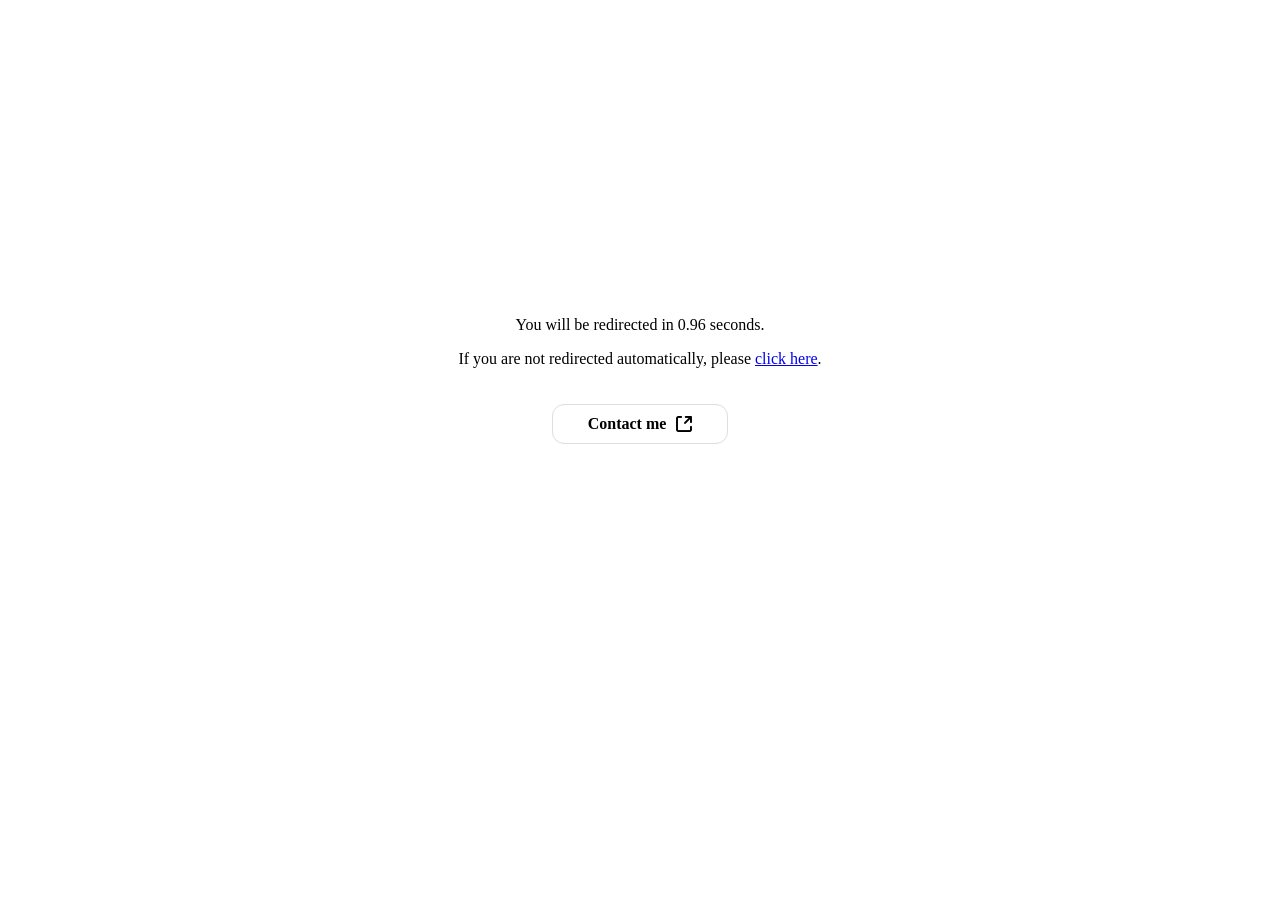
<file: index.html>
<!DOCTYPE html>
<html lang="en">
    <head>
        <meta charset="UTF-8" />
        <meta name="viewport" content="width=device-width, initial-scale=1.0">
        <title>Redirecting...</title>
    </head>
    <style>
        * {
            font-family: "Segoe UI";
            font-size: 16px;
            text-align: center;
        }

        button {
            display: inline-flex;
            align-items: center;
            gap: 10px;
            padding: 10px 35px;
            border: 1px solid #dedede;
            background-color: #ffffff;
            border-radius: 12px;
            font-weight: 600;
            cursor: pointer;
            transition: background-color 0.6s ease;
        }

        button img {
            width: 16px;
            height: 16px;
            object-fit: contain;
        }

        button:hover {
            background-color: #d8d8d8ff;
        }
    </style>
    <body>
        <div style="margin: 25%">
            <p id="message">You will be redirected in <span id="countdown">3</span> seconds.</p>
            <p>
                If you are not redirected automatically, please
                <a href="https://ethanchan.tech">click here</a>.
            </p>
            <div style="height: 20px"></div>
            <a href="mailto:esamuelchan@gmail.com"
                ><button>Contact me<img src="popup.png" /></button
            ></a>
        </div>
        <script>
            const countdownElement = document.getElementById("countdown");
            const redirectTime = 2000;
            const startTime = Date.now();

            const interval = setInterval(() => {
                const elapsed = Date.now() - startTime;
                const remaining = Math.max((redirectTime - elapsed) / 1000, 0);
                countdownElement.textContent = remaining.toFixed(2);

                if (elapsed >= redirectTime) {
                    clearInterval(interval);
                    countdownElement.textContent = "now";
                    document.getElementById("message").innerHTML = "You will be redirected now.";
                    window.location.href = "https://ethanchan.tech";
                }
            }, 10);
        </script>
    </body>
</html>
</file>
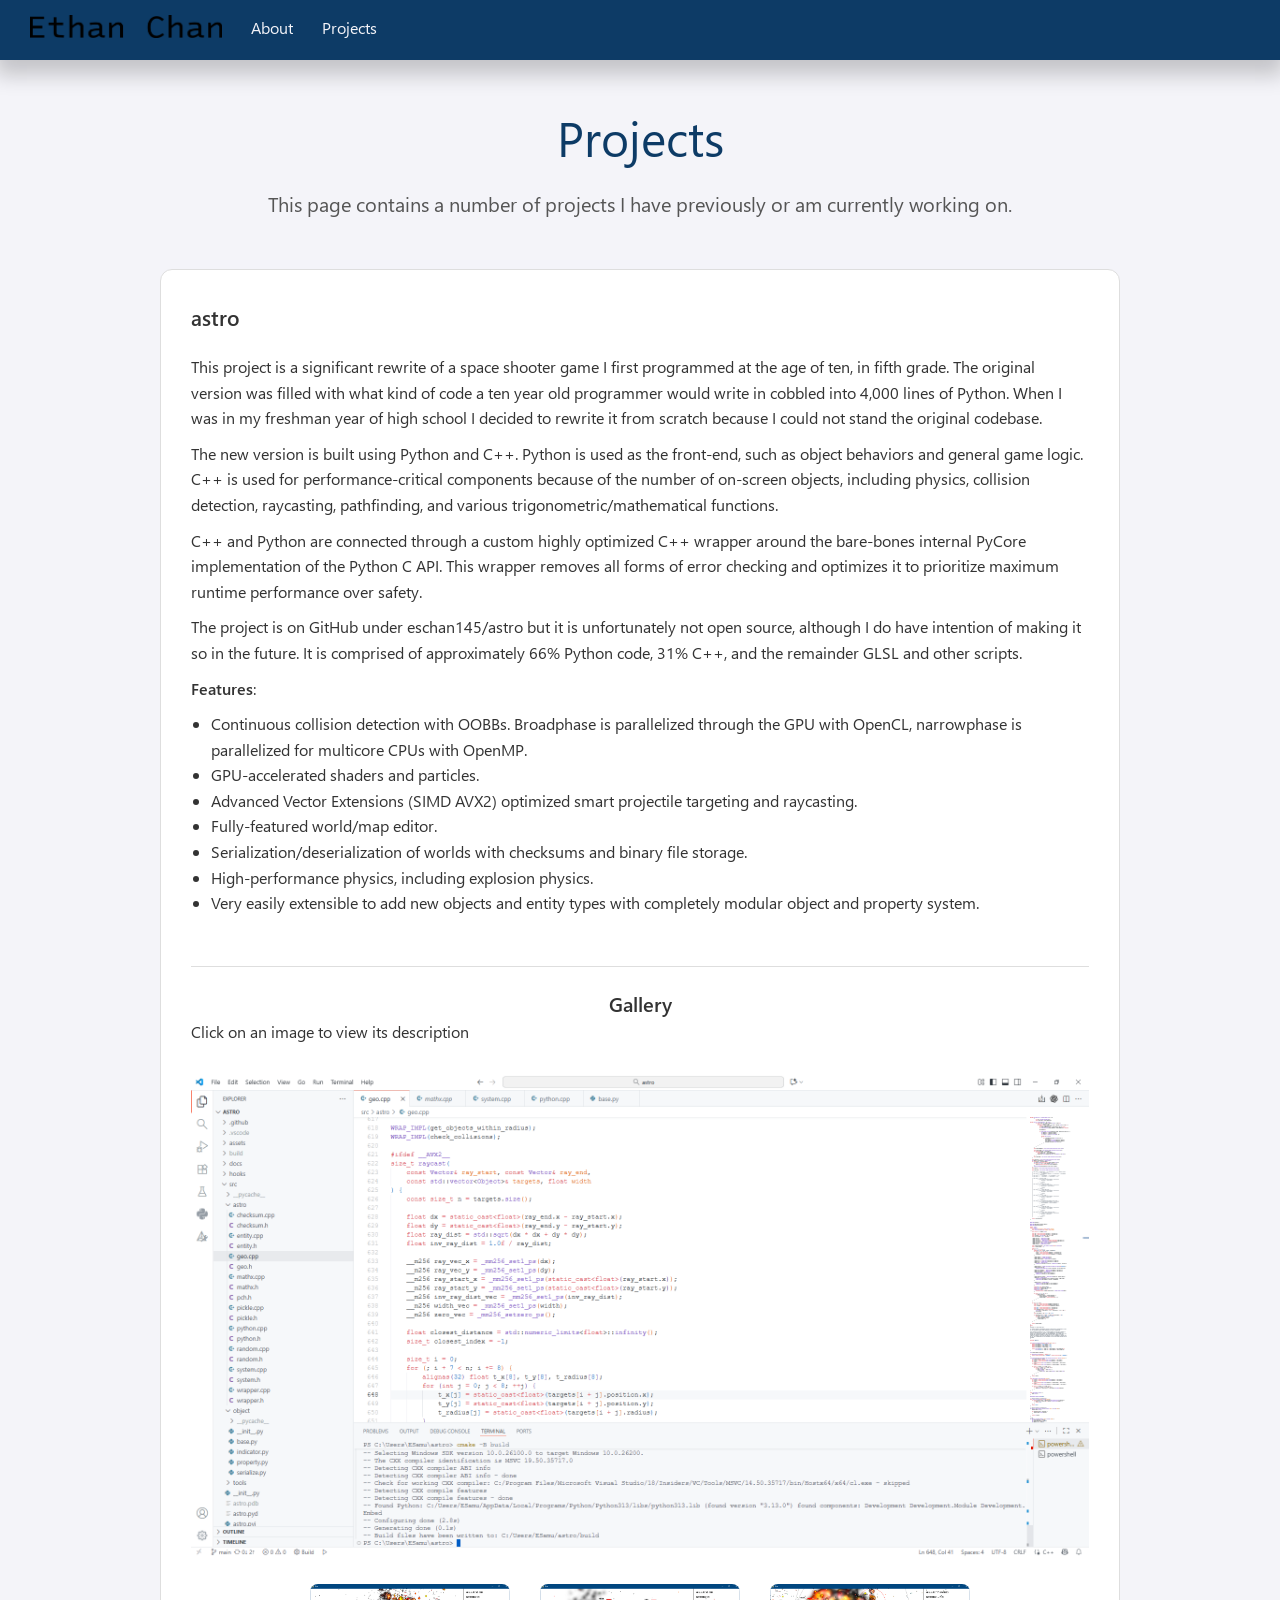
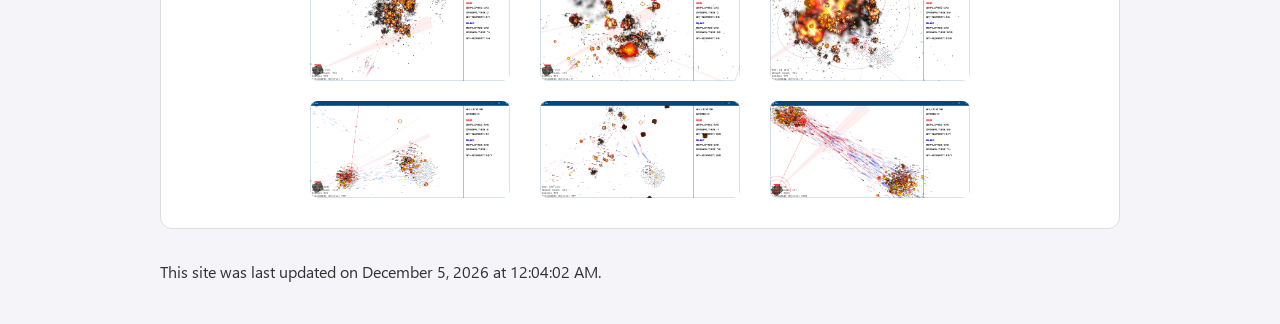
<file: projects.html>
<!DOCTYPE html>
<html lang="en">

<head>
    <meta charset="UTF-8">
    <meta name="viewport" content="width=device-width, initial-scale=1.0">
    <title>Ethan Chan | Projects</title>
    <link rel="stylesheet" href="style.css">
    <link rel="stylesheet" href="https://cdnjs.cloudflare.com/ajax/libs/font-awesome/6.5.0/css/all.min.css">
</head>

<script async src="https://www.googletagmanager.com/gtag/js?id=G-6J1705ZL72"></script>
<script src="js/analytics.js"></script>

<body>
    <header class="top-bar">
        <nav class="nav-links">
            <a href="index.html" class="nav-item"><img src="assets/name.png"></a>
            <a href="about.html" class="nav-item">About</a>
            <a href="projects.html" class="nav-item">Projects</a>
        </nav>
    </header>
    <div class="mainframe">
        <div class="introduction">
            <h1>Projects</h1>
            <p style="font-size: 15pt">This page contains a number of projects I have previously or am currently working
                on.
            </p>
        </div>

        <div class="box">
            <h2>astro</h2>
            <div style="height: 20px;"></div>
            <p>This project is a significant rewrite of a space shooter game I first programmed at the age of ten, in
                fifth grade. The original version was filled with what kind of code a ten year old programmer would
                write in cobbled into 4,000 lines of Python. When I was in my freshman year of high school I decided to
                rewrite it from scratch because I could not stand the original codebase.
            </p>
            <p>
                The new version is built using Python and C++. Python is used as the front-end, such as object behaviors
                and general game logic. C++ is used for performance-critical components because of the number of
                on-screen objects, including physics, collision detection, raycasting, pathfinding, and various
                trigonometric/mathematical functions.
            </p>
            <p>
                C++ and Python are connected through a custom highly optimized C++ wrapper around the bare-bones
                internal PyCore implementation of the Python C API. This wrapper removes all forms of error checking and
                optimizes it to prioritize maximum runtime performance over safety.
            </p>
            <p>
                The project is on GitHub under eschan145/astro but it is unfortunately not open source, although I do
                have intention of making it so in the future. It is comprised of approximately 66% Python code, 31% C++,
                and the remainder GLSL and other scripts.
            </p>
            <p>
                <b>Features</b>:
            <ul style="margin-left: 20px">
                <li>Continuous collision detection with OOBBs. Broadphase is parallelized through the GPU with OpenCL,
                    narrowphase is parallelized for multicore CPUs with OpenMP.</li>
                <li>GPU-accelerated shaders and particles.</li>
                <li>Advanced Vector Extensions (SIMD AVX2) optimized smart projectile targeting and raycasting.</li>
                <li>Fully-featured world/map editor.</li>
                <li>Serialization/deserialization of worlds with checksums and binary file storage.</li>
                <li>High-performance physics, including explosion physics.</li>
                <li>Very easily extensible to add new objects and entity types with completely modular object and
                    property system.</li>
            </ul>
            </p>

            <div style="height: 20px"></div>
            <hr>
            <h3 style="text-align: center;">Gallery</h3>
            <p>Click on an image to view its description</p>
            <div style="height: 20px"></div>
            <img src="assets/projects/Screenshot 2025-11-11 121705.png"
                alt="Development of the game with Visual Studio Code. Normally I would have used Visual Studio but because the project had a lot of Python code I used Visual Studio Code instead. The Microsoft Visual C++ MSVC compiler was used to compile code with CMake as a build system."
                id="dev-screenshot" data-title="Development screenshot" width="100%" style="cursor: pointer;">
            <div style="height: 20px"></div>
            <div class="gallery">
                <img src="assets/projects/Screenshot 2025-10-17 091858.png"
                    alt="Particle explosions, rigid body debris, and entities and projectiles of multiple types."
                    data-title="Screenshot 1" width="200" style="cursor: pointer;">
                <img src="assets/projects/Screenshot 2025-10-17 092010.png" alt="GPU-accelerated particle explosions."
                    data-title="Screenshot 2" width="200" style="cursor: pointer;">
                <img src="assets/projects/Screenshot 2025-10-17 092347.png" alt="Crowd performance demonstration."
                    data-title="Screenshot 3" width="200" style="cursor: pointer;">

            </div>
            <div style="height: 20px"></div>
            <div class="gallery">
                <img src="assets/projects/Screenshot 2025-11-11 095415.png"
                    alt="Crowd performance and health bar demonstration as well as CCD. Note projectiles are not tunneling through other objects despite the very fast speed they are moving."
                    data-title="Screenshot 4" width="200" style="cursor: pointer;">
                <img src="assets/projects/Screenshot 2025-11-11 095734.png"
                    alt="Destroyed objects and crowd demonstration" data-title="Screenshot 5" width="200"
                    style="cursor: pointer;">
                <img src="assets/projects/Screenshot 2025-11-11 100210.png"
                    alt="Crowd stress test with 3,203 rigid bodies and 1,828 projectile/spaceship entity objects."
                    data-title="Screenshot 6" width="200" style="cursor: pointer;">
            </div>
        </div>
        <p id="last-updated"></p>
    </div>
    <div id="modal" class="modal">
        <div class="modal-container">
            <div style="display: flex; justify-content: space-between; align-items: center; margin-top: 20px;">
                <h2 class="title" style="margin: 0;"></h2>
                <p class="close" style="font-size: 12pt;">&#9587;</p>
            </div>
            <hr style="
    border: none;
    height: 1px;
    background-color: #dedede;
    margin-top: 5px;
    margin-bottom: 10px;
    width: 100%;
    /* margin-left: -20px; */
    ">
            <div class="modal-div">
                <img class="modal-img" id="modal-img">
                <div id="rightFrame" style="display: flex; flex-direction: column; width: 100%;">
                    <p id="caption" style="width: 100%; box-sizing: border-box; margin: 0;"></p>
                    <div style="display: flex; justify-content: space-between; align-items: center; margin-top: auto;">
                        <p id="index" style="margin: 0;"></p>
                        <div style="display: flex; gap: 5px;">
                            <button class="inline-button" id="back" style="white-space: nowrap;">&#x2BC7; Back</button>
                            <button class="inline-button" id="next" style="white-space: nowrap;">Next &#x2BC8;</button>
                        </div>
                    </div>
                </div>
            </div>
        </div>
    </div>
</body>
<script src="js/projects.js"></script>

</html>
</file>
<file: style.css>
:root {
    --dark-blue: #0D3B66;
    --light-blue: #174785;
    --text-color: #ffffff;
}

@font-face {
    font-family: "default";
    src: url("assets/fonts/segoeui.ttf");
    font-weight: 400;
}

@font-face {
    font-family: "default";
    src: url("assets/fonts/seguisb.ttf");
    font-weight: 600;
}

* {
    margin: 0;
    padding: 0;
    box-sizing: border-box;
    font-family: "default"
}

html {
    scroll-behavior: smooth;
}


body {
    background-color: #f4f4f9;
    color: #333;
    line-height: 1.6;
}

.top-bar {
    background-color: var(--dark-blue);
    padding: 15px 30px;
    display: flex;
    justify-content: flex-start;
    align-items: center;
    box-shadow: 0 10px 20px 5px rgba(0, 0, 0, 0.2);
    height: 55%;
}

h1 {
    font-weight: normal;
}

h2 {
    font-size: 16pt;
    font-weight: 600;
}

h3 {
    font-size: 15pt;
    font-weight: 600;
}

h4 {
    font-size: 13pt;
    margin-top: 10px;
    margin-bottom: 10px;
    font-weight: 600;
}

hr {
    border: none;
    height: 1px;
    background-color: #dedede;
    margin: 20px 0;
    width: 100%;
}


strong,
b {
    font-weight: 600;
}

.item {}

.score {
    float: right;
    padding-left: 20px;
    font-family: "Intel One Mono";
    font-size: 36pt;
    position: relative;
    top: 50%;
    transform: translateY(calc(-50% + 5px));
}

.nav-links {
    display: flex;
    gap: 10%;
}

.nav-item {
    color: #f4f4f9;
    text-decoration: none;
    font-weight: 500;
    transition: color 0.3s ease;
}

.nav-item:hover {
    color: #4f9fff;
}

.nav-item img {
    width: 15vw;
    max-width: 200px;
    min-width: 120px;
    height: auto;
}

.mainframe {
    max-width: 1000px;

    margin: 40px auto;
    padding: 0 20px;
}

@media (max-width: 600px) {
    .mainframe {
        margin: 40px auto;
        max-width: 100%;
        padding: 0px 10px;
    }
}

.introduction {
    text-align: center;
    margin-bottom: 50px;
}

.introduction h1 {
    font-size: 3rem;
    color: var(--dark-blue);
    margin-bottom: 10px;
}

.introduction p {
    font-size: 1.2rem;
    color: #555;
}

p {
    margin-bottom: 10px;
}

.box {
    background-color: #fff;
    padding: 30px;
    margin-bottom: 30px;
    border-radius: 12px;
    border: 1px solid #dedede;
    /* box-shadow: 0 6px 15px rgba(0,0,0,0.1); */
}

.contact {
    display: flex;
    flex-wrap: wrap;
    gap: 50px;
    align-items: center;
    justify-content: center;
    padding: 20px;
    background-color: #0D3B66;
    border-radius: 12px;
}

.social-icons {
    color: white;
    font-size: 2.5rem;
    text-decoration: none;
    cursor: pointer;
    transition: color 0.3s ease;
}

.btn {
    display: inline-flex;
    align-items: center;
    gap: 10px;
    font-size: 1rem;
    padding: 10px 35px;
    border: 1px solid #dedede;
    background-color: #ffffff;
    border-radius: 12px;
    font-weight: 600;
    cursor: pointer;
    transition: background-color 0.6s ease;
}

.btn img {
    width: 16px;
    height: 16px;
    object-fit: contain;
}

.btn:hover {
    background-color: #d8d8d8ff;
}

@media (max-width: 500px) {
    .social-icons {
        font-size: 2rem;
    }

    .btn {
        padding: 8px 16px;
        font-size: 0.9rem;
    }
}

dialog {
    border: none;
    border-radius: 12px;
    padding: 20px 30px;
    box-shadow: 0 10px 30px rgba(0, 0, 0, 0.2);
    width: 350px;
    max-width: 90%;
}

.close-btn {
    background: none;
    border: none;
    font-size: 1.2rem;
    float: right;
    cursor: pointer;
    color: #555;
    transition: color 0.3s ease;
}

.close-btn:hover {
    color: #ff4d4d;
}

.contact-info {
    margin-top: 20px;
}

.contact-info p {
    margin-bottom: 12px;
    display: flex;
    align-items: center;
    gap: 10px;
}

.contact-info a {
    text-decoration: none;
    transition: color 0.3s ease;
}

.skills-container {
    padding: 0;
    display: flex;
    flex-wrap: wrap;
    gap: 20px;
    justify-content: center;
}

.skill-card {
    width: 160px;
    height: 160px;
    perspective: 1000px;
    cursor: pointer;
}

.skill-card div {
    width: 100%;
    height: 100%;
    border-radius: 10px;
    color: black;
    display: flex;
    flex-direction: column;
    align-items: center;
    justify-content: center;
    transition: transform 1.5s;
    backface-visibility: hidden;
    padding: 15px;
    font-weight: 600;
}

.skill-front {
    background-color: #ebebeb;
    border: 1px solid #dedede;
    gap: 10px;
}

.skill-card .skill-back {
    background-color: white;
    transform: rotateY(180deg);
    text-align: center;
    font-size: 13px;
    font-weight: 400;
}

.skill-card:hover .skill-front {
    transform: rotateY(180deg);
}

.skill-card:hover .skill-back {
    transform: rotateY(0deg);
}

.skill-card .skill-front,
.skill-card .skill-back {
    position: absolute;
    background-color: #ebebeb;
    border: 1px solid #dedede;
}

.skill-front p {
    margin-top: auto;
    margin-bottom: 0px;
}

.inline-skill {
    display: inline-block;
    border: 1px solid #dedede;
    border-radius: 8px;
    padding-left: 4px;
    padding-right: 4px;
    padding-top: 2px;
    padding-bottom: 2px;
    margin-right: 8px;
}

.toc-panel {
    position: fixed;
    top: 100px;
    right: 0;
    width: 200px;
    background: white;
    border: 1px solid #dedede;
    border-radius: 12px;
    padding-bottom: 20px;
    margin-right: 20px;
    box-shadow: 0 0 10px rgba(0, 0, 0, 0.03);
    transition: transform 0.6s ease;
    z-index: 1000;
}

.toc-link {
    text-decoration: none;
    color: black;
}

.toc-panel.hidden {
    transform: translateX(2000px);
}

#toc-arrow {
    position: fixed;
    top: 100px;
    right: 0;
    width: 30px;
    height: 30px;
    background: white;
    border: 1px solid #dedede;
    border-radius: 50%;
    padding: 20px;
    display: flex;
    justify-content: center;
    align-items: center;
    cursor: pointer;
    z-index: 1001;
    transition: transform 0.6s ease;
}

#toc-arrow.rotated {
    transform: rotate(180deg);
}

#toc-list {
    margin: 0;
    padding-left: 20px;
}

.toc-header {
    display: none;
}

.flex-container {
    display: flex;
    gap: 20px;
    flex-wrap: wrap;
}

.column {
    flex: 1;
    min-width: 200px;
    background-color: #f0f0f0;
    padding: 20px;
    border-radius: 12px;
}

.gallery {
    display: flex;
    flex-wrap: wrap;
    justify-content: center;
    gap: 30px;
}

.gallery img {
    width: 200px;
    max-width: 100%;
    cursor: pointer;
    border-radius: 8px;
}

.modal {
    display: none;
    position: fixed;
    z-index: 999;
    left: 0;
    top: 0;
    align-items: center;
    width: 100%;
    height: 100%;
    overflow: auto;
    background-color: rgba(0, 0, 0, 0.6);

}

.modal-container {
    padding-top: 0px;
    padding-left: 20px;
    padding-right: 20px;
    padding-bottom: 20px;
    margin-left: min(70%, calc(5% + 10vw + 2vw));
    margin-right: min(70%, calc(5% + 10vw + 2vw));
    margin-top: 100px;
    background-color: white;
    border: 1px solid #dedede;
    border-radius: 12px;
}

.modal-div {
    display: flex;
    align-items: top;
    justify-content: flex-start;
    gap: 20px;
}

.modal-img {
    max-width: 50%;
    height: auto;
    object-fit: contain;
}

#rightFrame {
    display: flex;
    flex-direction: column;
    justify-content: flex-start;
    max-width: 50%;
    text-align: left;
}


.inline-button {
    background-color: white;
    padding-left: 10px;
    padding-right: 10px;
    height: 30px;
    border: 0;
    font-size: 12pt;
    border-radius: 4px;
    transition: background-color 0.3s;
    cursor: pointer;
}

.inline-button:hover {
    background-color: #f3f3f3;
}

.inline-button:active {
    background-color: #e8e8e8;
}

.close {
    color: black;
    font-size: 40px;
    font-weight: bold;
    cursor: pointer;
}

.active-image {
    box-shadow: 0 0 15px 4px #87cefa;
    border-radius: 4px;
    transition: box-shadow 0.5s ease, transform 0.3s ease;
    transform: scale(1.05);
}

.images img {
    transition: box-shadow 0.5s ease, transform 0.3s ease;
}

@media (max-width: 1000px) {
    .modal-container {
        width: 90%;
        margin: 50px auto !important;
        padding: 10px;
    }

    .modal-div {
        flex-direction: column !important;
        align-items: center !important;
        gap: 10px !important;
    }

    .modal-img {
        max-width: 100% !important;
        height: auto;
    }

    #rightFrame {
        max-width: 100% !important;
        text-align: left;
    }

    .inline-button {
        width: 45%;
        margin: 0 2%;
    }
}

@media (min-width: 1750px) {
    .modal-container {
        margin-left: 25%;
        margin-right: 25%;
    }
}
</file>
